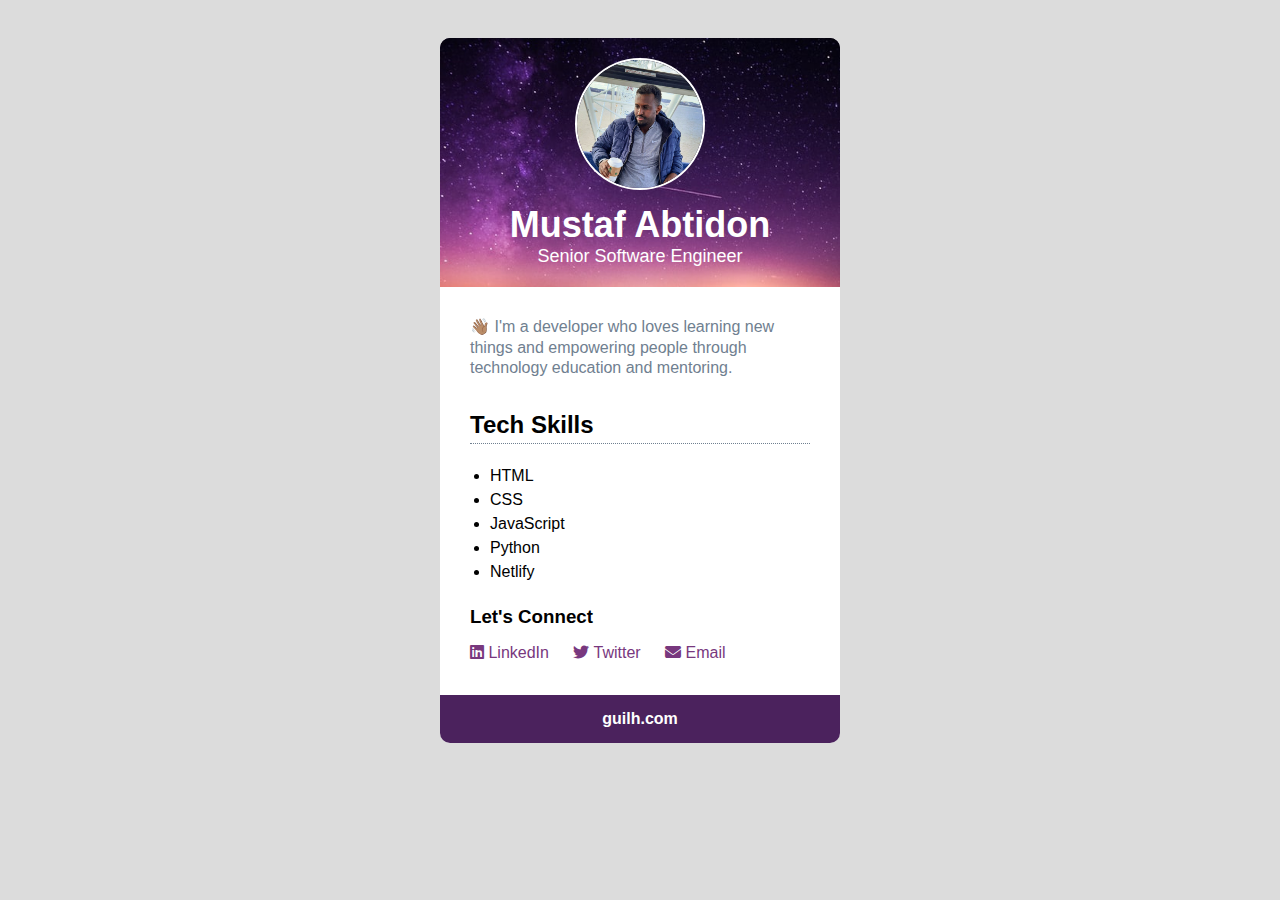
<file: index.html>
<!DOCTYPE html>
<html lang="en">
  <head>
    <meta charset="UTF-8">
    <meta name="viewport" content="width=device-width, initial-scale=1.0">
    <title>My Profile Card</title>
    <link href="https://cdnjs.cloudflare.com/ajax/libs/font-awesome/6.1.1/css/all.min.css" rel="stylesheet">
    <link rel="stylesheet" href="./style.css" />
  </head>
  <body>
    <div id="container">
      <header>
        <img class="featured-img" src="./images/mustaf.jpg" alt="Mustaf A">
        <h1 id="main-title">Mustaf Abtidon</h1>
        <span>Senior Software Engineer</span>
      </header>

      <main>
        <p>👋🏽 I'm a developer who loves learning new things and empowering people through technology education and mentoring.</p>

        <h2>Tech Skills</h2>
        <ul>
          <li>HTML</li>
          <li>CSS</li>
          <li>JavaScript</li>
          <li>Python</li>
          <li>Netlify</li>

        </ul>
  
        <h3>Let's Connect</h3>
        <ul class="social-list">
          <li>
            <a href="#">
              <i class="fa-brands fa-linkedin"></i>
              LinkedIn
            </a>
          </li>
          <li>
            <a href="#">
              <i class="fa-brands fa-twitter"></i>
              Twitter
            </a>
          </li>
          <li>
            <a href="#">
              <i class="fa-solid fa-envelope"></i>
              Email
            </a>
          </li>
        </ul>
      </main>

      <footer>
        <a href="http://www.guilh.com">guilh.com</a>
      </footer>
    </div>
  </body>
</html>
</file>
<file: style.css>
/* Type selector */
body {
  background-color: gainsboro;
  padding-top: 30px;
  font-family: Arial, Helvetica, sans-serif;
}

header {
  color: white;
  background: url("./images/bg.jpg") #1d0d2e no-repeat;
  background-size: cover;
  padding: 20px;
}

/* ID selector */
#main-title {
  font-size: 36px; 
  margin: 0;
}

h2 {
  border-bottom: dotted 1px slategrey;
}

h3 {
  margin-bottom: 10px;
}

/* Descendant selector */
header span {
  font-size: 18px;
}

#container {
  background-color: white;
 
  width: 400px;
  margin: auto;
  border-radius: 10px;
  overflow: hidden;
}

main {
  line-height: 1.5;
  padding: 30px;
}

header,
footer {
  text-align: center;
}

p {
  color: slategrey;
  line-height: 1.3;
  margin-top: 0;
  margin-bottom: 28px;
}

header img {
  width: 35%;
  margin-bottom: 10px;
  border: solid 2px white;
  border-radius: 50%; 
}

ul {
  padding: 0;
  margin-left: 20px;
}

a {
  text-decoration: none;
}

footer a {
  color: white;
  font-weight: bold;
}

footer a:hover {
  text-decoration: underline;
}

footer a:visited {
  color: thistle;
}

/* 
  Social media
*/

.social-list {
  list-style-type: none;
  margin: 0;
}

.social-list li {
  display: inline;
  margin-right: 20px;
}

.social-list a:link {
  color: #78387e;
}

.social-list a:hover {
  color: #c46e97;
}

footer {
  background-color: #4b225d;
  padding-top: 15px;
  padding-bottom: 15px;
}
</file>
